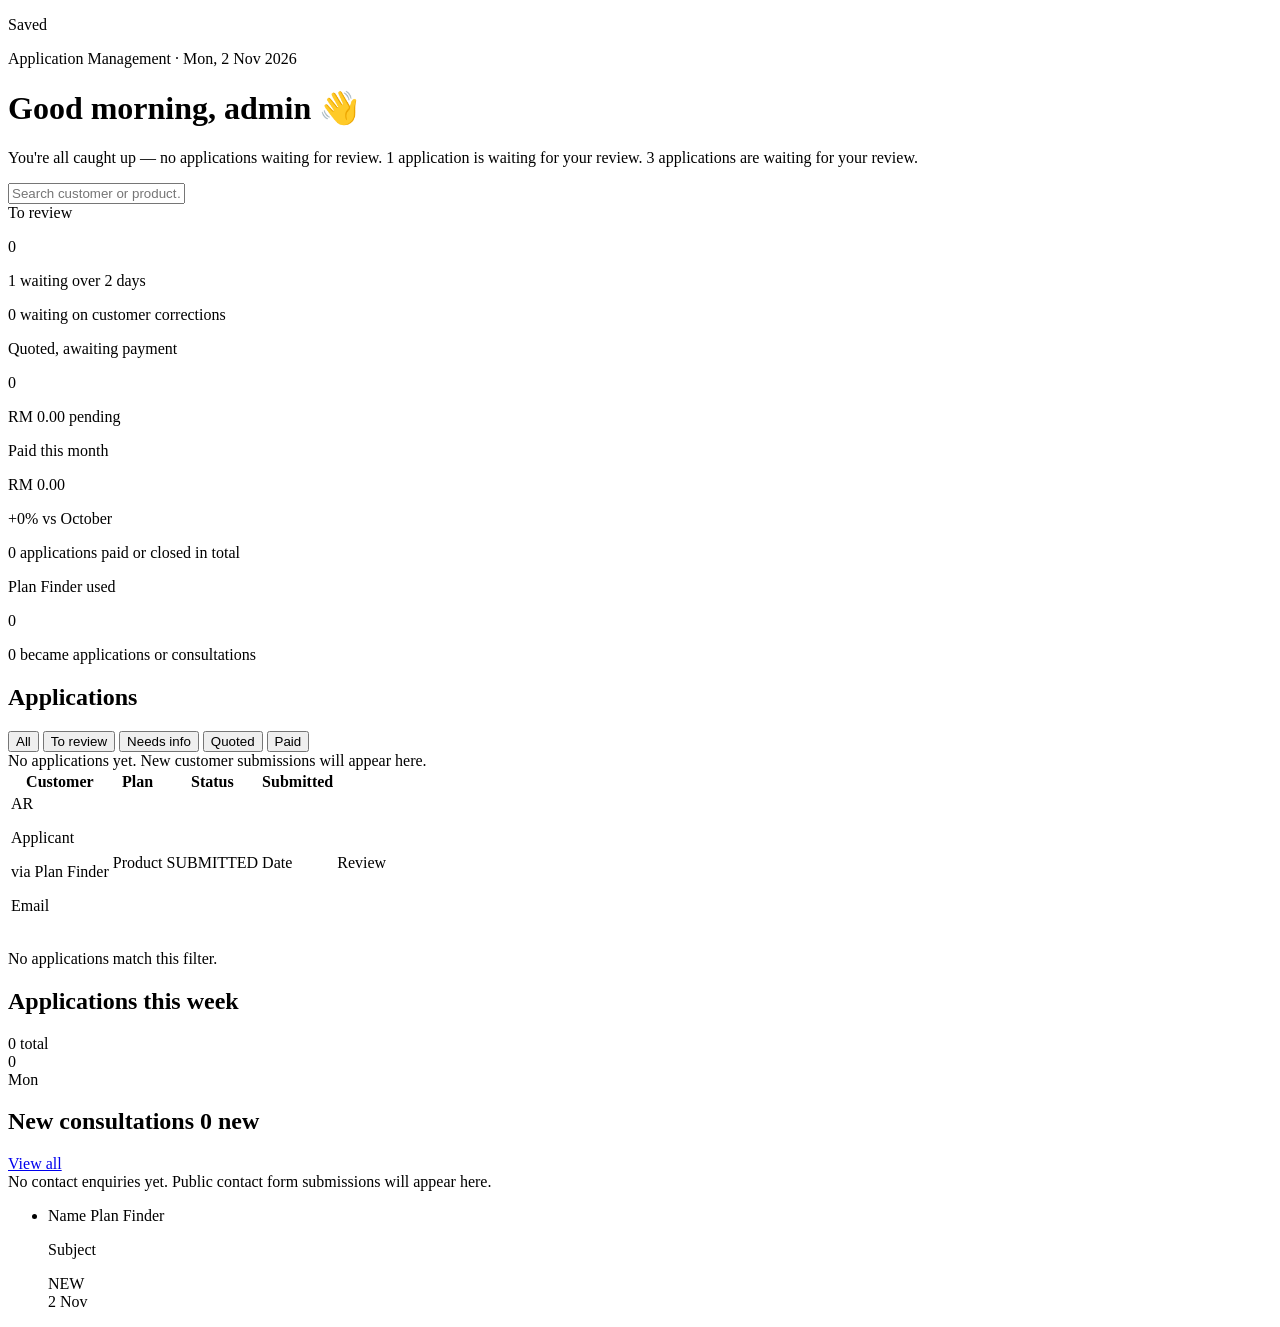
<file: src/main/resources/templates/admin/dashboard.html>
<!DOCTYPE html>
<html lang="en" xmlns:th="http://www.thymeleaf.org">
<head>
    <meta charset="UTF-8">
    <title>Admin Dashboard - Muqmeen Group</title>
    <th:block th:replace="~{fragments/layout :: headAssets}"></th:block>
</head>
<body class="lg:pl-64">
<th:block th:replace="~{fragments/layout :: adminNav('applications')}"></th:block>
<main class="space-y-6 p-5 sm:p-8">
    <p th:if="${flashMessage}" class="rounded-2xl bg-ok-soft p-4 text-ok" th:text="${flashMessage}">Saved</p>
    <div class="flex flex-wrap items-end justify-between gap-4">
        <div>
            <p class="eyebrow fade-up">Application Management · <span th:text="${#temporals.format(#temporals.createNow(), 'EEE, d MMM yyyy')}">Mon, 2 Nov 2026</span></p>
            <h1 class="fade-up mt-1 text-3xl font-semibold tracking-tight" style="--d:.05s"><span th:text="${greeting + ', ' + adminName}">Good morning, admin</span> 👋</h1>
            <p class="fade-up mt-1 text-muted" style="--d:.1s" th:switch="${stats.toReview}">
                <span th:case="0">You're all caught up — no applications waiting for review.</span>
                <span th:case="1">1 application is waiting for your review.</span>
                <span th:case="*" th:text="${stats.toReview + ' applications are waiting for your review.'}">3 applications are waiting for your review.</span>
            </p>
        </div>
        <label class="fade-up relative w-full max-w-xs" style="--d:.15s"><i class="fa-solid fa-magnifying-glass absolute left-4 top-1/2 -translate-y-1/2 text-sm text-muted"></i><input id="app-search" class="field !rounded-full !py-2.5 pl-11" placeholder="Search customer or product…" aria-label="Search applications"></label>
    </div>

    <section class="grid grid-cols-1 gap-4 sm:grid-cols-2 xl:grid-cols-4">
        <div class="reveal card card-hover p-5">
            <div class="flex items-center justify-between text-sm text-muted">To review<span class="flex h-9 w-9 items-center justify-center rounded-xl bg-gold-soft text-gold-deep"><i class="fa-solid fa-inbox"></i></span></div>
            <p class="mt-3 text-3xl font-semibold" th:attr="data-count=${stats.toReview}" th:text="${stats.toReview}">0</p>
            <p th:if="${stats.overdueReviews > 0}" class="mt-1 text-xs text-warn"><i class="fa-solid fa-clock mr-1"></i><span th:text="${stats.overdueReviews + ' waiting over 2 days'}">1 waiting over 2 days</span></p>
            <p th:unless="${stats.overdueReviews > 0}" class="mt-1 text-xs text-muted"><span th:text="${needsInfoApplications}">0</span> waiting on customer corrections</p>
        </div>
        <div class="reveal card card-hover p-5" style="--i:1">
            <div class="flex items-center justify-between text-sm text-muted">Quoted, awaiting payment<span class="flex h-9 w-9 items-center justify-center rounded-xl bg-info-soft text-info"><i class="fa-solid fa-file-invoice"></i></span></div>
            <p class="mt-3 text-3xl font-semibold" th:attr="data-count=${stats.awaitingPayment}" th:text="${stats.awaitingPayment}">0</p>
            <p class="mt-1 text-xs text-muted" th:text="${'RM ' + #numbers.formatDecimal(stats.pendingAmount, 1, 'COMMA', 2, 'POINT') + ' pending'}">RM 0.00 pending</p>
        </div>
        <div class="reveal card card-hover p-5" style="--i:2">
            <div class="flex items-center justify-between text-sm text-muted">Paid this month<span class="flex h-9 w-9 items-center justify-center rounded-xl bg-ok-soft text-ok"><i class="fa-solid fa-circle-check"></i></span></div>
            <p class="mt-3 text-3xl font-semibold" th:text="${'RM ' + #numbers.formatDecimal(stats.paidThisMonth, 1, 'COMMA', 2, 'POINT')}">RM 0.00</p>
            <p th:if="${stats.paidChangePercent != null}" class="mt-1 text-xs" th:classappend="${stats.paidChangePercent >= 0} ? 'text-ok' : 'text-warn'">
                <i class="fa-solid mr-1" th:classappend="${stats.paidChangePercent >= 0} ? 'fa-arrow-trend-up' : 'fa-arrow-trend-down'"></i><span th:text="${(stats.paidChangePercent >= 0 ? '+' : '') + stats.paidChangePercent + '% vs ' + stats.lastMonthName}">+0% vs October</span>
            </p>
            <p th:unless="${stats.paidChangePercent != null}" class="mt-1 text-xs text-muted" th:text="${paidApplications + (paidApplications == 1 ? ' application' : ' applications') + ' paid or closed in total'}">0 applications paid or closed in total</p>
        </div>
        <div class="reveal card card-hover p-5" style="--i:3">
            <div class="flex items-center justify-between text-sm text-muted">Plan Finder used<span class="flex h-9 w-9 items-center justify-center rounded-xl bg-ink text-gold"><i class="fa-solid fa-wand-magic-sparkles"></i></span></div>
            <p class="mt-3 text-3xl font-semibold" th:attr="data-count=${stats.planFinderUsed}" th:text="${stats.planFinderUsed}">0</p>
            <p class="mt-1 text-xs text-muted" th:text="${stats.planFinderConverted + ' became applications or consultations'}">0 became applications or consultations</p>
        </div>
    </section>

    <div class="grid min-w-0 grid-cols-1 gap-6 xl:grid-cols-[1.6fr,1fr]">
        <section class="reveal card min-w-0 overflow-hidden">
            <div class="flex flex-wrap items-center justify-between gap-3 p-5">
                <h2 class="text-lg font-semibold">Applications</h2>
                <div class="flex flex-wrap rounded-full bg-cream p-1 text-xs font-medium" id="status-filter">
                    <button type="button" class="rounded-full bg-white px-3 py-1.5 shadow-card" data-f="">All</button>
                    <button type="button" class="rounded-full px-3 py-1.5 text-muted" data-f="SUBMITTED UNDER_REVIEW">To review</button>
                    <button type="button" class="rounded-full px-3 py-1.5 text-muted" data-f="NEEDS_INFO">Needs info</button>
                    <button type="button" class="rounded-full px-3 py-1.5 text-muted" data-f="QUOTED PAYMENT_PENDING">Quoted</button>
                    <button type="button" class="rounded-full px-3 py-1.5 text-muted" data-f="PAID CLOSED">Paid</button>
                </div>
            </div>
            <div th:if="${#lists.isEmpty(applications)}" class="border-t border-cream-line p-12 text-center text-muted">No applications yet. New customer submissions will appear here.</div>
            <div th:if="${!#lists.isEmpty(applications)}" class="overflow-x-auto">
                <table class="mobile-card-table w-full text-sm">
                    <thead class="table-head"><tr><th class="px-5 py-3 font-medium">Customer</th><th class="px-5 py-3 font-medium">Plan</th><th class="px-5 py-3 font-medium">Status</th><th class="px-5 py-3 font-medium">Submitted</th><th class="px-5 py-3"></th></tr></thead>
                    <tbody class="divide-y divide-cream-line">
                        <tr th:each="app : ${applications}" class="app-row row-hover" th:attr="data-status=${app.status},data-search=${#strings.toLowerCase(app.applicantFullName + ' ' + app.email + ' ' + app.product.name)}">
                            <td class="px-5 py-4" data-label="Customer" th:with="parts=${#strings.arraySplit(#strings.trim(app.applicantFullName), ' ')},fromFinder=${stats.planFinderApplicationIds.contains(app.id)}">
                                <div class="flex min-w-0 items-center gap-3">
                                    <span class="flex h-9 w-9 shrink-0 items-center justify-center rounded-full text-xs font-semibold" th:classappend="${fromFinder} ? 'bg-gold-soft text-gold-deep' : 'bg-cream-deep'" th:text="${#strings.toUpperCase(#strings.substring(parts[0], 0, 1) + (#arrays.length(parts) > 1 ? #strings.substring(parts[#arrays.length(parts) - 1], 0, 1) : ''))}">AR</span>
                                    <div class="min-w-0"><p class="font-medium" th:text="${app.applicantFullName}">Applicant</p>
                                        <p th:if="${fromFinder}" class="text-xs text-muted"><i class="fa-solid fa-wand-magic-sparkles mr-1 text-gold-deep"></i>via Plan Finder</p>
                                        <p th:unless="${fromFinder}" class="truncate text-xs text-muted" th:text="${app.email}">Email</p></div>
                                </div>
                            </td>
                            <td class="px-5 py-4" data-label="Plan" th:text="${app.product.name}">Product</td>
                            <td class="px-5 py-4" data-label="Status"><span class="status-badge" th:classappend="'status-' + ${#strings.toLowerCase(app.status)}" th:text="${app.status}">SUBMITTED</span></td>
                            <td class="whitespace-nowrap px-5 py-4 text-muted" data-label="Submitted" th:with="at=${app.submittedAt != null ? app.submittedAt : app.createdAt}" th:text="${#temporals.format(at, 'yyyy-MM-dd') == #temporals.format(#temporals.createNow(), 'yyyy-MM-dd') ? 'Today' : #temporals.format(at, 'd MMM yyyy')}">Date</td>
                            <td class="px-5 py-4 text-right"><a th:href="@{/admin/applications/{id}(id=${app.id})}" class="btn btn-sm" th:classappend="${app.status.name() == 'SUBMITTED' or app.status.name() == 'UNDER_REVIEW'} ? 'btn-ink' : 'btn-outline'">Review</a></td>
                        </tr>
                    </tbody>
                </table>
                <p id="no-match" class="hidden border-t border-cream-line p-8 text-center text-sm text-muted">No applications match this filter.</p>
            </div>
        </section>

        <div class="min-w-0 space-y-6">
            <section class="reveal card p-5" style="--i:1">
                <div class="flex items-center justify-between"><h2 class="text-lg font-semibold">Applications this week</h2><span class="text-sm text-muted" th:text="${stats.weekTotal() + ' total'}">0 total</span></div>
                <div class="mt-6 flex h-36 items-end gap-3" role="img" th:attr="aria-label=${'Applications received in the last 7 days: ' + stats.weekTotal()}">
                    <div th:each="d : ${stats.week}" class="flex h-full flex-1 flex-col items-center justify-end gap-1.5" th:title="${#temporals.format(d.date, 'EEE d MMM') + ': ' + d.count}">
                        <span class="text-[11px] font-medium" th:classappend="${d.count == 0} ? 'text-muted/60' : ''" th:text="${d.count}">0</span>
                        <div class="w-full overflow-hidden rounded-t-xl bg-cream-deep" th:style="${'height:' + (d.percent < 4 ? 4 : d.percent) + '%'}"><div class="bar-v h-full" th:classappend="${d.today} ? 'bg-gold' : 'bg-ink/80'" th:if="${d.count > 0}"></div></div>
                        <span class="text-xs" th:classappend="${d.today} ? 'font-semibold' : 'text-muted'" th:text="${d.today ? 'Today' : d.label}">Mon</span>
                    </div>
                </div>
            </section>

            <section class="reveal card p-5" style="--i:2">
                <div class="flex items-center justify-between gap-3">
                    <h2 class="text-lg font-semibold">New consultations <span class="chip chip-gold ml-1 align-middle !text-[11px]"><span th:text="${newInquiries}">0</span> new</span></h2>
                    <a href="/admin/consultations" class="shrink-0 text-sm font-medium text-gold-deep hover:underline">View all</a>
                </div>
                <div th:if="${#lists.isEmpty(recentInquiries)}" class="mt-5 rounded-2xl bg-cream p-6 text-sm text-muted">No contact enquiries yet. Public contact form submissions will appear here.</div>
                <ul class="mt-4 space-y-3">
                    <li th:each="inquiry : ${recentInquiries}" th:with="pref=${#strings.toLowerCase(inquiry.preferredContact ?: '')},finder=${inquiry.topic != null and #strings.startsWith(inquiry.topic, 'Plan Finder')}">
                        <a th:href="@{/admin/consultations/{id}(id=${inquiry.id})}" class="flex items-start gap-3 rounded-2xl bg-cream p-3 transition hover:bg-gold-soft">
                            <span class="mt-0.5 flex h-8 w-8 shrink-0 items-center justify-center rounded-full"
                                  th:classappend="${#strings.contains(pref, 'whatsapp')} ? 'bg-ok-soft text-ok' : (${#strings.contains(pref, 'phone') or #strings.contains(pref, 'call')} ? 'bg-gold-soft text-gold-deep' : 'bg-info-soft text-info')">
                                <i th:class="${#strings.contains(pref, 'whatsapp')} ? 'fa-brands fa-whatsapp' : (${#strings.contains(pref, 'phone') or #strings.contains(pref, 'call')} ? 'fa-solid fa-phone' : 'fa-regular fa-envelope')"></i>
                            </span>
                            <div class="min-w-0 flex-1">
                                <p class="truncate text-sm font-medium"><span th:text="${inquiry.fullName}">Name</span> <span th:if="${finder}" class="ml-1 rounded-full bg-ink px-2 py-0.5 text-[10px] text-gold">Plan Finder</span></p>
                                <p class="truncate text-xs text-muted" th:text="${inquiry.topic != null and !#strings.isEmpty(inquiry.topic) and !finder ? inquiry.topic : inquiry.subject}">Subject</p>
                            </div>
                            <span class="shrink-0 text-right text-[11px] text-muted"><span class="status-badge !text-[10px]" th:classappend="'status-' + ${#strings.toLowerCase(inquiry.status)}" th:text="${inquiry.status}">NEW</span><br><span th:text="${#temporals.format(inquiry.createdAt, 'd MMM')}">2 Nov</span></span>
                        </a>
                    </li>
                </ul>
            </section>
        </div>
    </div>
</main>
<script>
    (function () {
        const rows = Array.from(document.querySelectorAll('.app-row'));
        const search = document.getElementById('app-search'), none = document.getElementById('no-match');
        let statuses = '';
        function apply() {
            const q = (search.value || '').trim().toLowerCase();
            let shown = 0;
            rows.forEach(function (r) {
                const ok = (!statuses || statuses.split(' ').includes(r.dataset.status)) && (!q || r.dataset.search.includes(q));
                r.classList.toggle('hidden', !ok); if (ok) shown++;
            });
            if (none) none.classList.toggle('hidden', shown > 0 || rows.length === 0);
        }
        document.querySelectorAll('#status-filter button').forEach(function (b) {
            b.addEventListener('click', function () {
                statuses = b.dataset.f;
                document.querySelectorAll('#status-filter button').forEach(function (x) { x.classList.toggle('bg-white', x === b); x.classList.toggle('shadow-card', x === b); x.classList.toggle('text-muted', x !== b); });
                apply();
            });
        });
        search.addEventListener('input', apply);
    })();
</script>
</body>
</html>
</file>
